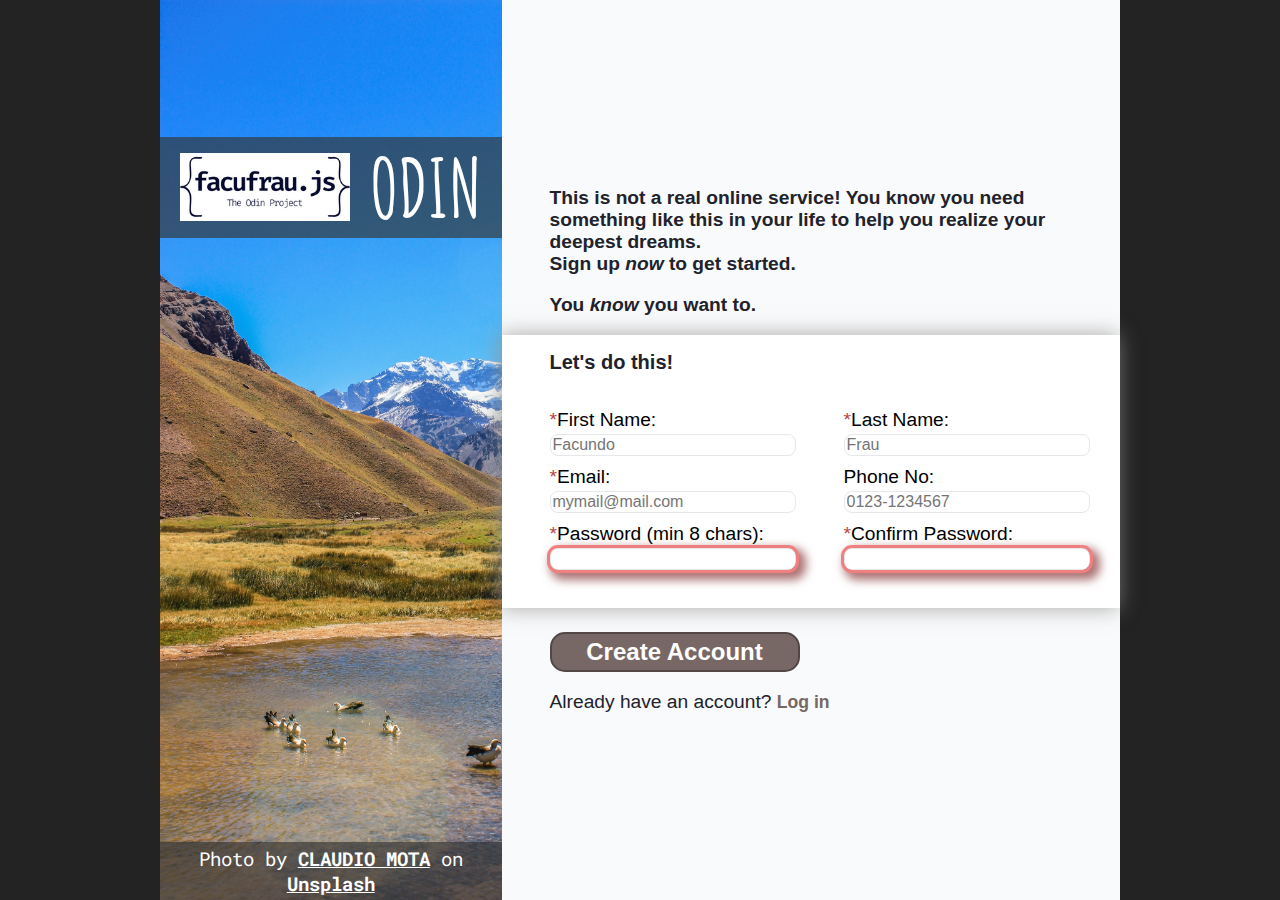
<file: index.html>
<!DOCTYPE html>
<html lang="en">
<head>
    <meta charset="UTF-8">
    <meta http-equiv="X-UA-Compatible" content="IE=edge">
    <meta name="viewport" content="width=device-width, initial-scale=1.0">
    <title>Sign Up Form</title>
    <link rel="icon" href="/images/favicon.ico">
    <link rel="stylesheet" href="styles.css">
</head>
<body>
    <div class="content">
        <div class="image-section">
            <div id="logo">
                <h1>ODIN</h1>
                <img id="logo-image" src="images/logo.png">
            </div>
            <p id="photo-credit">
                Photo by 
                <a class="credit" href="https://unsplash.com/@claudiocmota" target="_blank">CLAUDIO MOTA</a> 
                on 
                <a class="credit" href="https://unsplash.com/photos/PdMSFr9lvtM" target="_blank">Unsplash</a>
            </p>
        </div>
    
        <div class="form-section">       
            <form action="index.html" method="post">
                
                <div class="first-block">
                    <p class="intro-text">
                        This is not a real online service! You know you need something like
                        this in your life to help you realize your deepest dreams.<br>
                        Sign up <span class="italics">now</span>  to get started.
                    </p>
                    <p class="intro-text">
                        You <span class="italics">know</span> you want to.
                    </p>
                </div>

                <div class="second-block">
                    <fieldset>
                        <legend>Let's do this!</legend>
                        <div>
                            <div>
                                <label for="first_name"><span class="required">*</span>First Name:</label>
                                <input type="text" id="first_name" name="first_name" placeholder="Facundo" minlength="3" maxlength="30" required>                                

                                <label for="email"><span class="required">*</span>Email:</label>
                                <input type="email" id="email" name="email" placeholder="mymail@mail.com" required>

                                <label for="pwd-1"><span class="required">*</span>Password (min 8 chars):</label>
                                <input type="password" class="error" id="pwd-1" name="pwd-1" minlength="8" required>
                            </div>

                            <div>
                                <label for="last_name"><span class="required">*</span>Last Name:</label>
                                <input type="text" id="last_name" name="last_name" placeholder="Frau" minlength="3" maxlength="30" required>
            
                                <label for="phone-number">Phone No:</label>
                                <input type="text" pattern="[0-9]{1,4}-?[0-9]{7}" id="phone-number" placeholder="0123-1234567" name="phone-number" title="Enter a valid phone, example: 0123-1234567">
            
                                <label for="pwd-2"><span class="required">*</span>Confirm Password:</label>
                                <input type="password" class="error" id="pwd-2" name="pwd-2" minlength="8" required>
                            </div>
                        </div>
                    </fieldset>
                </div>

                <div class="third-block">
                    <button type="submit" id="create-account">Create Account</button>
                    <p>Already have an account? <a id="login" href="index.html">Log in</a></p>
                </div>  

            </form>
        </div>
    </div>
</body>
</html>
</file>
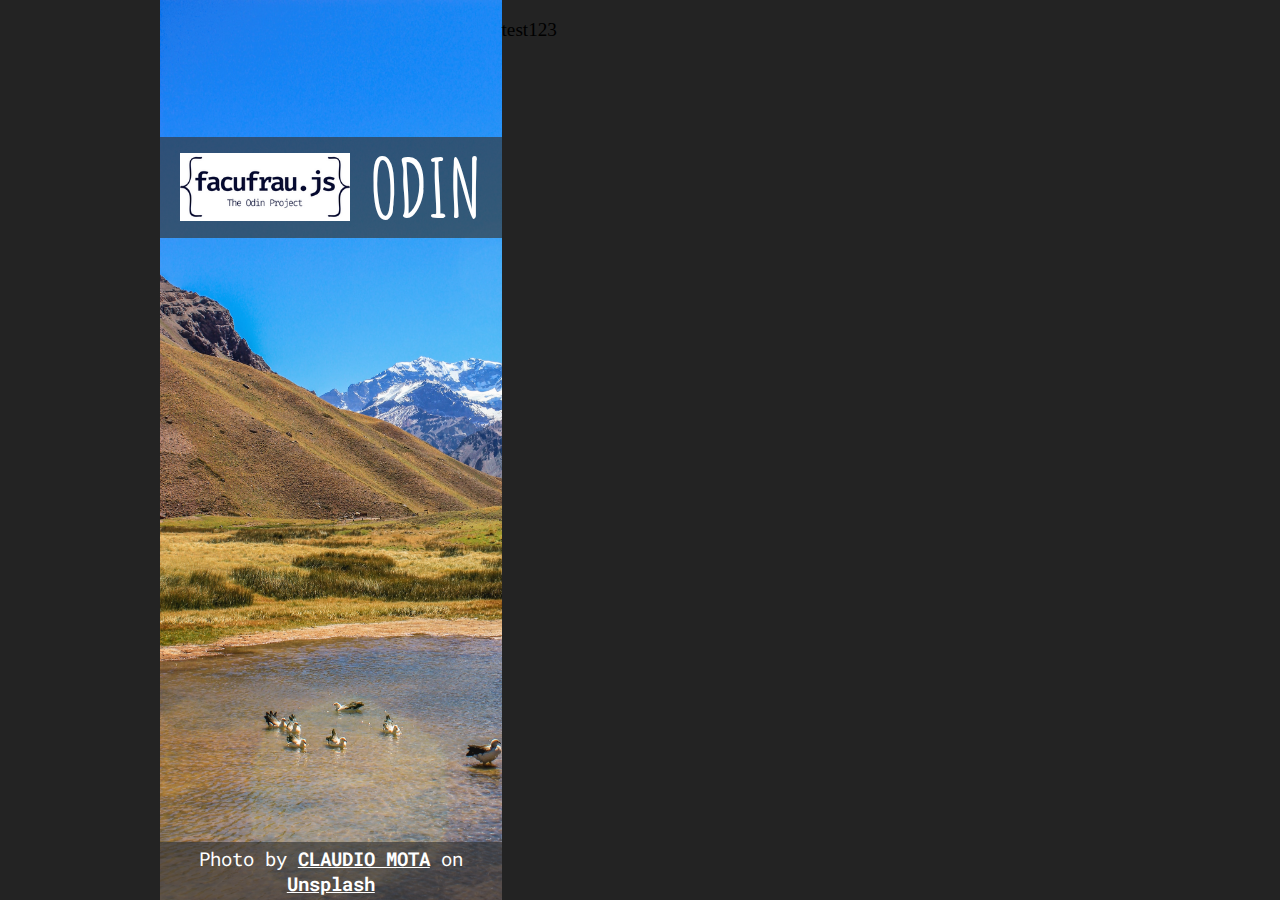
<file: signupform.html>
<!DOCTYPE html>
<html lang="en">
<head>
    <meta charset="UTF-8">
    <meta http-equiv="X-UA-Compatible" content="IE=edge">
    <meta name="viewport" content="width=device-width, initial-scale=1.0">
    <title>Sign Up Form</title>
    <link rel="stylesheet" href="styles.css">
</head>
<body>
    <div class="content">
        <div class="image-section">
            <div id="logo">
                <h1>ODIN</h1>
                <img id="logo-image" src="images/logo.png">
            </div>
            <p id="photo-credit">
                Photo by 
                <a class="credit" href="https://unsplash.com/@claudiocmota" target="_blank">CLAUDIO MOTA</a> 
                on 
                <a class="credit" href="https://unsplash.com/photos/PdMSFr9lvtM" target="_blank">Unsplash</a>
            </p>
        </div>
    
        <div class="form-section">
            <p>test123</p>
        </div>
    </div>
</body>
</html>
</file>
<file: styles.css>
@import url('https://fonts.googleapis.com/css2?family=Amatic+SC:wght@700&family=Delius&display=swap');
@import url('https://fonts.googleapis.com/css2?family=Roboto+Mono&display=swap');

/* GENERAL STYLES */
body {
    height: 100vh;
    width: 100vw;
    margin: 0;
    background-color: #232323;
}

.content {
    display: flex;
    width: auto;
    height: 100%;
    padding: 0 10em;
}

.italics {
    font-style: italic;
}

/* IMAGE AND LOGO SECTION STYLES */
h1 {
    font-family: 'Amatic SC', cursive;
    font-size: 5rem;
    color: #ffffff;
    margin: 0;
    padding: 0;
}

p#photo-credit {
    width: 100%;
    padding: 4px 0px;
    margin: 0;
    text-align: center;
    color: #ffffff;
    background-color: rgba(50, 50, 50, 0.65);
    font-family:'Roboto Mono', monospace, Arial, Helvetica, sans-serif;
}

a.credit {
    color: #ffffff;
    font-weight: bold;
}


.image-section {
    width: 37%;
    background-image: url("images/background.jpg");
    background-size: cover;
    display: flex;
    flex-direction: column;
    flex-wrap: nowrap;
    justify-content: center;
    align-items: center;
}

#logo {
    width: 100%;
    margin: 40% 0 auto 0;
    display: flex;
    flex-direction: row-reverse;
    align-items: center;
    justify-content: space-evenly;
    background-color: rgba(50, 50, 50, 0.65);
}

#logo-image {
    width: 50%;
    height: auto;
}

/* FORM SECTION STYLES */

.form-section {
    width: 67%;
}

form {
    height: 100%;
    display: flex;
    flex-direction: column;
    align-items: start;
    justify-content: center;
    background-color: #f9fafb;
    font-family:Helvetica, monospace, Arial, sans-serif;
    box-sizing: border-box;
}

.first-block{
    color: #21222B;
    font-weight: bold;
    font-size: 1.25em;
    padding: 0 3rem;
}

.second-block {
    background-color: #ffffff;
    box-shadow: -2px 0px 20px 0px rgba(148,146,146,0.8);
    width: 100%;
    padding-left: 3em;
    box-sizing: border-box;
}

.third-block {
    margin-right: auto;
    color: #21222B;
    font-size: 1em;
    padding: 0 3em;
    margin-top: 1.5em;
}

#create-account {
    background-color: #776866;
}

label {
    margin: 0.2rem 0;
    display: block;
    font-size: 1.2rem;
}

input {
    border: 1px solid #E5E7EB;
    width: 15rem;
    border-radius: 8px;
    font-size: 1rem;
    margin-bottom: 0.4rem;
    transition: box-shadow 0.25s linear;
}

fieldset {
    border: none;
    margin: 0;
    padding: 2rem 0;
}

legend {
    color: #21222B;
    font-weight: bold;
    font-size: 1.25em;
    padding: 1rem 0 0 0;
}

button {
    width: 250px;
    height: 40px;
    border-radius: 15px;
    border: 2px solid #534746;
    color: #FFFFFF;
    font-size: 1.5rem;
    font-weight: bold;
    transition: transform 0.2s linear;
}

a#login {
    border-radius: 3px;
    text-decoration: none;
    color: #776866;
    font-weight: bold;
    font-size: 1.1rem;
    transition: background-color, font-size 0.2s linear;
}

a#login:hover {
    color: #FFFFFF;
    background-color: #3b3332;
    font-size: 1.5rem;
}

div>p {
    font-size: 1.2rem;
    font-style: bold;
}

input:hover{
    outline: 1.5px solid #7a7a7a;
    box-shadow: 5px 5px 5px 0px rgba(148,146,146,0.8);
}

input:focus {
    outline: 3px solid #337aca;
    box-shadow: 5px 5px 10px 5px rgba(51, 122, 204, 0.8);
}

input.error {
    outline: 3px solid #f08080;
    box-shadow: 5px 5px 10px 5px #975050cc;
}

button:focus {
    outline: 2px dotted rgb(51, 77, 80);
}

button:hover {
    background-color: #3b3332;
    transform: scale(1.15);
}

fieldset>div {
    display: flex;
    flex-direction: row;
    justify-content: start;
    flex-wrap: wrap;
    gap: 3rem;
}

span.required {
    font-size: 1.2rem;
    color: #b84545;
}


/* Adjustment for smaller resolutions */

@media screen and (max-width: 1250px) {
    .content {
        height: auto;
        padding: 0 10px;
    }
  }
</file>
